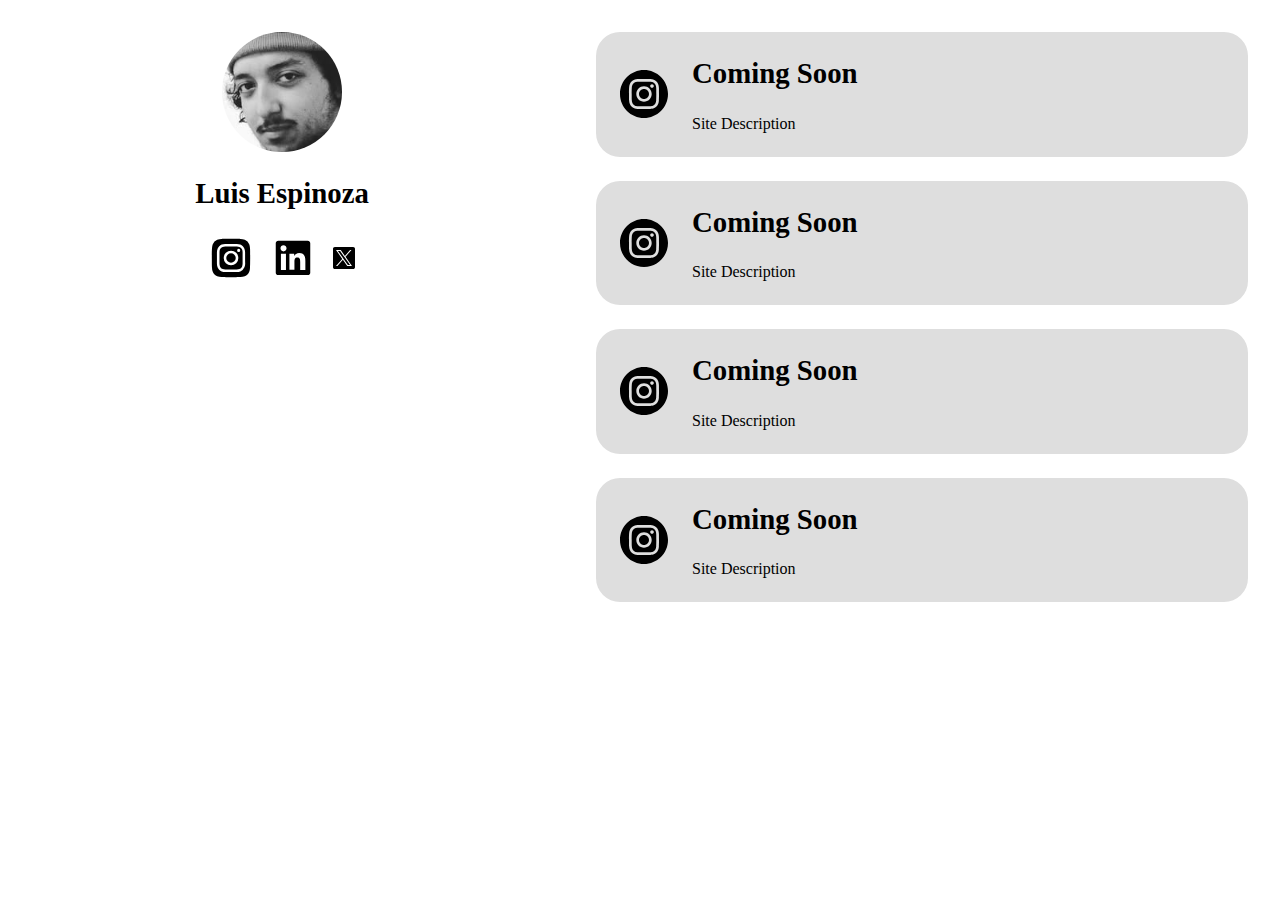
<file: Index.html>
<!DOCTYPE html>
<html lang="en">
<head>
    <meta charset="UTF-8">
    <meta name="viewport" content="width=device-width, initial-scale=1.0">
     <link rel="stylesheet" href="style.css">
    <title>Luis Espinoza Links</title>
</head>
<body>
    <div class="user-area">
        <div class="user-details">
            <div class="profile-picture">
                <img src="Assets/49829874_2008607729448710_996180860732440576_n.jpg" alt="Luis Espinoza Profile Picture"> 
            </div>
            <h2>Luis Espinoza</h2>
            <div class="social-links">
                <a href="https://www.instagram.com/" target="_blank">
                    <img src="Assets/Instagram alt.svg" alt="Instagram">
                </a>
                <a href="https://www.linkedin.com/" target="_blank">
                    <img src="Assets/Logo linkedin.svg" alt="LinkedIn">
                </a>
                <a href="https://www.twitter.com/" target="_blank">
                    <img src="Assets/11053969_x_logo_twitter_new_brand_icon.svg" alt="Twitter">
                </a>
            </div>
        </div>
        <div class="content-grid">
            <a href="https://www.instagram.com" target="_blank" class="button-container">
                <div class="content-button">
                    <div class="content-preview">
                        <img src="Assets/5279112_camera_instagram_social media_instagram logo_icon.svg" alt="Content Preview">
                        <div class="content-preview-text">
                            <h2>Coming Soon</h2>
                            <h3>Site Description</h3>  
                        </div>
                    </div>
                </div>
            </a>
            <a href="https://www.instagram.com" target="_blank" class="button-container">
                <div class="content-button">
                    <div class="content-preview">
                        <img src="Assets/5279112_camera_instagram_social media_instagram logo_icon.svg" alt="Content Preview">
                        <div class="content-preview-text">
                            <h2>Coming Soon</h2>
                            <h3>Site Description</h3>  
                        </div>
                    </div>
                </div>
            </a>
            <a href="https://www.instagram.com" target="_blank" class="button-container">
                <div class="content-button">
                    <div class="content-preview">
                        <img src="Assets/5279112_camera_instagram_social media_instagram logo_icon.svg" alt="Content Preview">
                        <div class="content-preview-text">
                            <h2>Coming Soon</h2>
                            <h3>Site Description</h3>  
                        </div>
                    </div>
                </div>
            </a>
            <a href="https://www.instagram.com" target="_blank" class="button-container">
                <div class="content-button">
                    <div class="content-preview">
                        <img src="Assets/5279112_camera_instagram_social media_instagram logo_icon.svg" alt="Content Preview">
                        <div class="content-preview-text">
                            <h2>Coming Soon</h2>
                            <h3>Site Description</h3>  
                        </div>
                    </div>
                </div>
            </a>
        </div>
    </div>
</body>
</html>
</file>
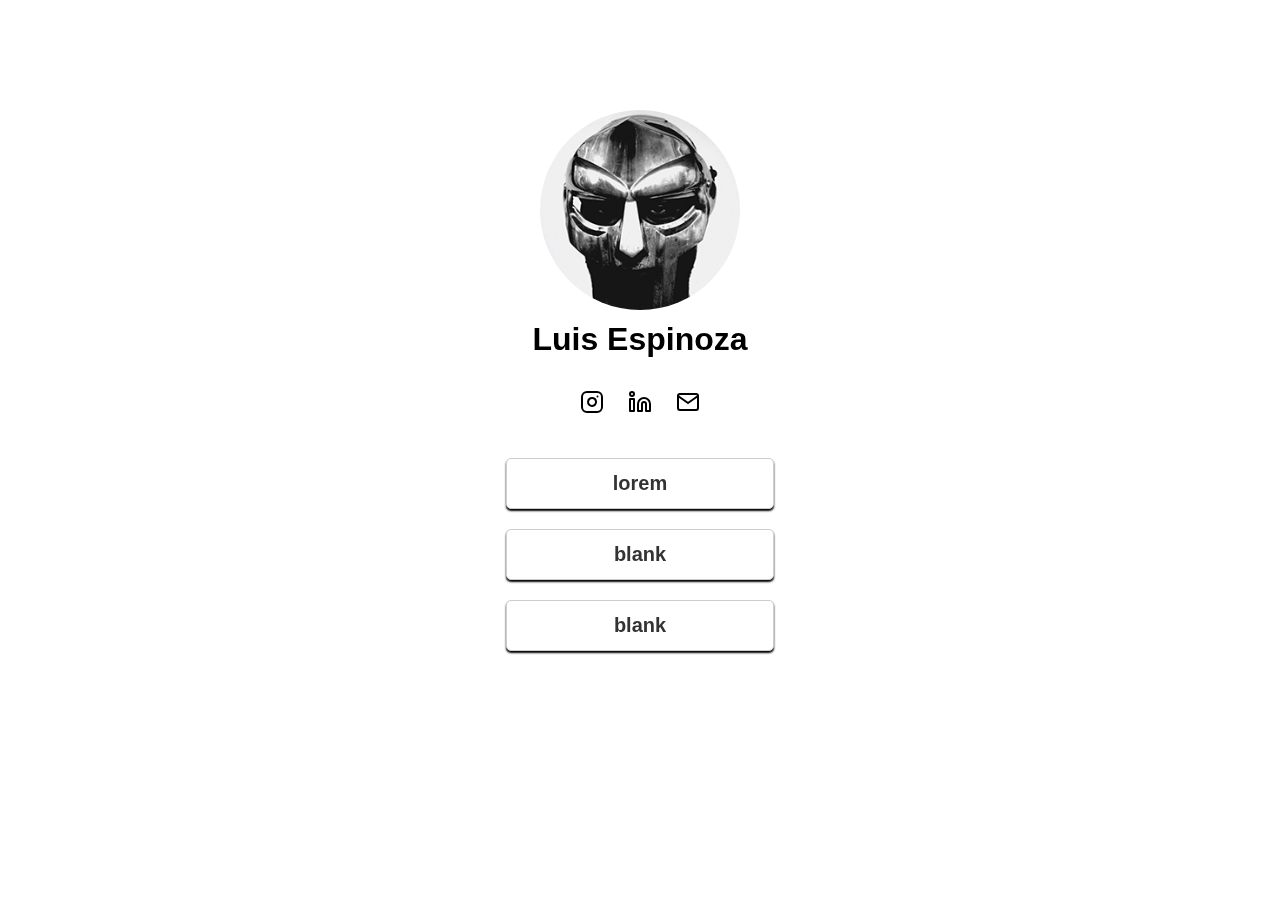
<file: socials.html>
<!DOCTYPE html>
<html lang="en">
<head>
  <meta charset="UTF-8">
  <meta name="viewport" content="width=device-width, initial-scale=1.0">
  <title>Luis Espinoza Socials</title>
  <link rel="stylesheet" href="depot.css">
</head>
<body>
  <div class="card">
    <div class="profile-picture">
      <img src="MF DOOM PlaceHolder.png" alt="Profile picture">
    </div>
    <h1 style="text-align:center"> Luis Espinoza </h1>
    <div class="container">
      <a href="https://www.instagram.com/" target="_blank">
        <img src="instagram.svg" alt="Instagram">
      </a>
      <a href="https://www.linkedin.com/" target="_blank">
        <img src="linkedin.svg" alt="LinkedIn">
      </a>
      <a href="https://www.twitter.com/" target="_blank">
        <img src="mail.svg" alt="Email">
      </a>
    </div>
    <div class="button">
      <a href="https://www.instagram.com/lunics/" class="btn btn-primary">lorem</a>
      <a href="https://twitter.com/" class="btn btn-primary">blank</a>
      <a href="https://www.instagram.com/lunics/" class="btn btn-primary">blank</a>
    </div>
  </div>    
</body>
</html>
</file>
<file: style.css>
* {
  margin: 0;
  padding: 0;
  box-sizing: border-box;
}

body {
  background-color: red;
  min-height: 100vh;
  width: 100%;
}


.user-area {
  display: flex;
  min-height: 100vh;
  max-width: 1600px;
  margin: 0 auto;
  gap: 4rem;
  padding: 2rem;
  background-color: #FFFFFF;
}

.user-details {
  background-color: #FFFFFF;
  display: flex;
  flex: 0 0 500px;
  flex-direction: column;
  height: 30vh;
  width: 22vh;
  align-items: center;
  text-align: center;
}



.profile-picture {
  height: 120px;
  width: 120px;
  overflow: hidden;
  margin-bottom: 1.5rem;
  border-radius: 50%;
}

.profile-picture img {
  width: 100%;
  height: 100%;
  object-fit: cover;
}

h2 {
  font-size: 1.8rem;
  font-weight: 600;
  line-height: 1.2;
  color: #000000;
  margin-bottom: 1.5rem;
}

.social-links{
  display: flex;
  flex-wrap: wrap;
  align-items: center;
  gap: 1rem;
  justify-content: center;
}


.content-grid {
  max-width: 750px;
  width: 100%;
  display: flex;
  flex-direction: column;
  flex: 1;
  gap: 1.5rem;
}

.content-button {
  display: flex;
  max-width: 750px;
  margin: 0 auto;
  width: 100%;
  min-height: 100px;
  background-color: #DEDEDE;
  padding: 1.5rem;
  border-radius: 24px;
}

.button-container {
  text-decoration: none;
  display: block;
  width: 100%;
  max-width: 750px;
}

.content-button h3 {
  color: black;
}

.content-preview img {
   width: 10%;
}

.content-preview {
  display: flex;
  align-items: center;
  gap: 1.5rem;
  width: 100%;
}

.content-preview img {
  width: 48px;
  height: 48px;
  flex-shrink: 0;
}

.content-preview-text h3 {
  font-size: 1rem;
  font-weight: 500;
  margin: 0;
}
</file>
<file: depot.css>
body {
  font-family: sans-serif;
  margin: 0;
  background-image: url("World\ Map\ \(3\).svg")
  background-repeat: no-repeat;
  background-position: center;
  background-size: cover;

}

.h1 {
  font-size: 32px;

}

/* Change the hover effect to animate it slightly big*/
a {
  display: inline-block;
  color: white;
  margin: 10px;
  cursor: pointer;
  margin-top: 10px;

}

/* I don't need a hover but to animate it prob*/
a:hover {
  transform: scale(1.3);

}
.links img{
  height: 50px;
  filter: grayscale(.5) brightness(0.8); /* To make it look like disabled icons */ 
  transition: transform ease-in-out 0.3s;  
} 

/* Hover effect on images*/
.links img:hover {  
  cursor: pointer;   
  transform: scale(1.1);    
   -webkit-filter: none !important; 
   filter:none! important ;  
   } 

.ul {
  display: block;
  margin-left: 0;
} 
/* border-radius is what makes the button rounder*/
.btn {
  display:block;
  width: 60%;
  padding: 10px 15px;
  position:relative;
  margin: 20px;
  margin-left: 66px;
  border: 1px solid #ccc;
  border-radius: 5px;
  box-shadow: 0 2px 2px black; /* learn how to add a box-shadow properly */
  font-size: 20px;
  font-weight: bold;
  text-align: center;
  color: #333;
  text-decoration: none;
  background-color: #fff;
  transition: all 0.3s ease-in-out;
  padding: 13px;
  top: 10px;

}

.btn:hover {
  background-color: #ddd;
}

.btn:active {
  background-color: #ccc;
}

.card {
  box-sizing: border-box;
  background-color: RGBA(255, 255, 255, 0.3);
  backdrop-filter: blur(12px);
  transition: 0.3s ease;
  width: 400px;
  height: 700px;
  margin: 0;
  position: center;
  margin:auto;
  margin-top: 100px;
  Border-radius: 30px;
  box-shadow: 0 4x 10px white;
  filter: drop-shadow(0px 0px 30px rgba(209, 38, 197, 0.5))
  RGBA(255, 255, 255, 0.3);  backdrop-filter: blur(12px)
}

.profile-picture {
  width: 200px;
  height: 200px;
  clip-path: circle(50%);
  margin-left: 100px;
  position: relative;
  top: 10px;
}

.profile-picture > img {
  width: 100%;
  height: 100%;
  object-fit: cover;
  

}

.container {
  text-align: center;
  margin: 0 auto;
}
</file>
